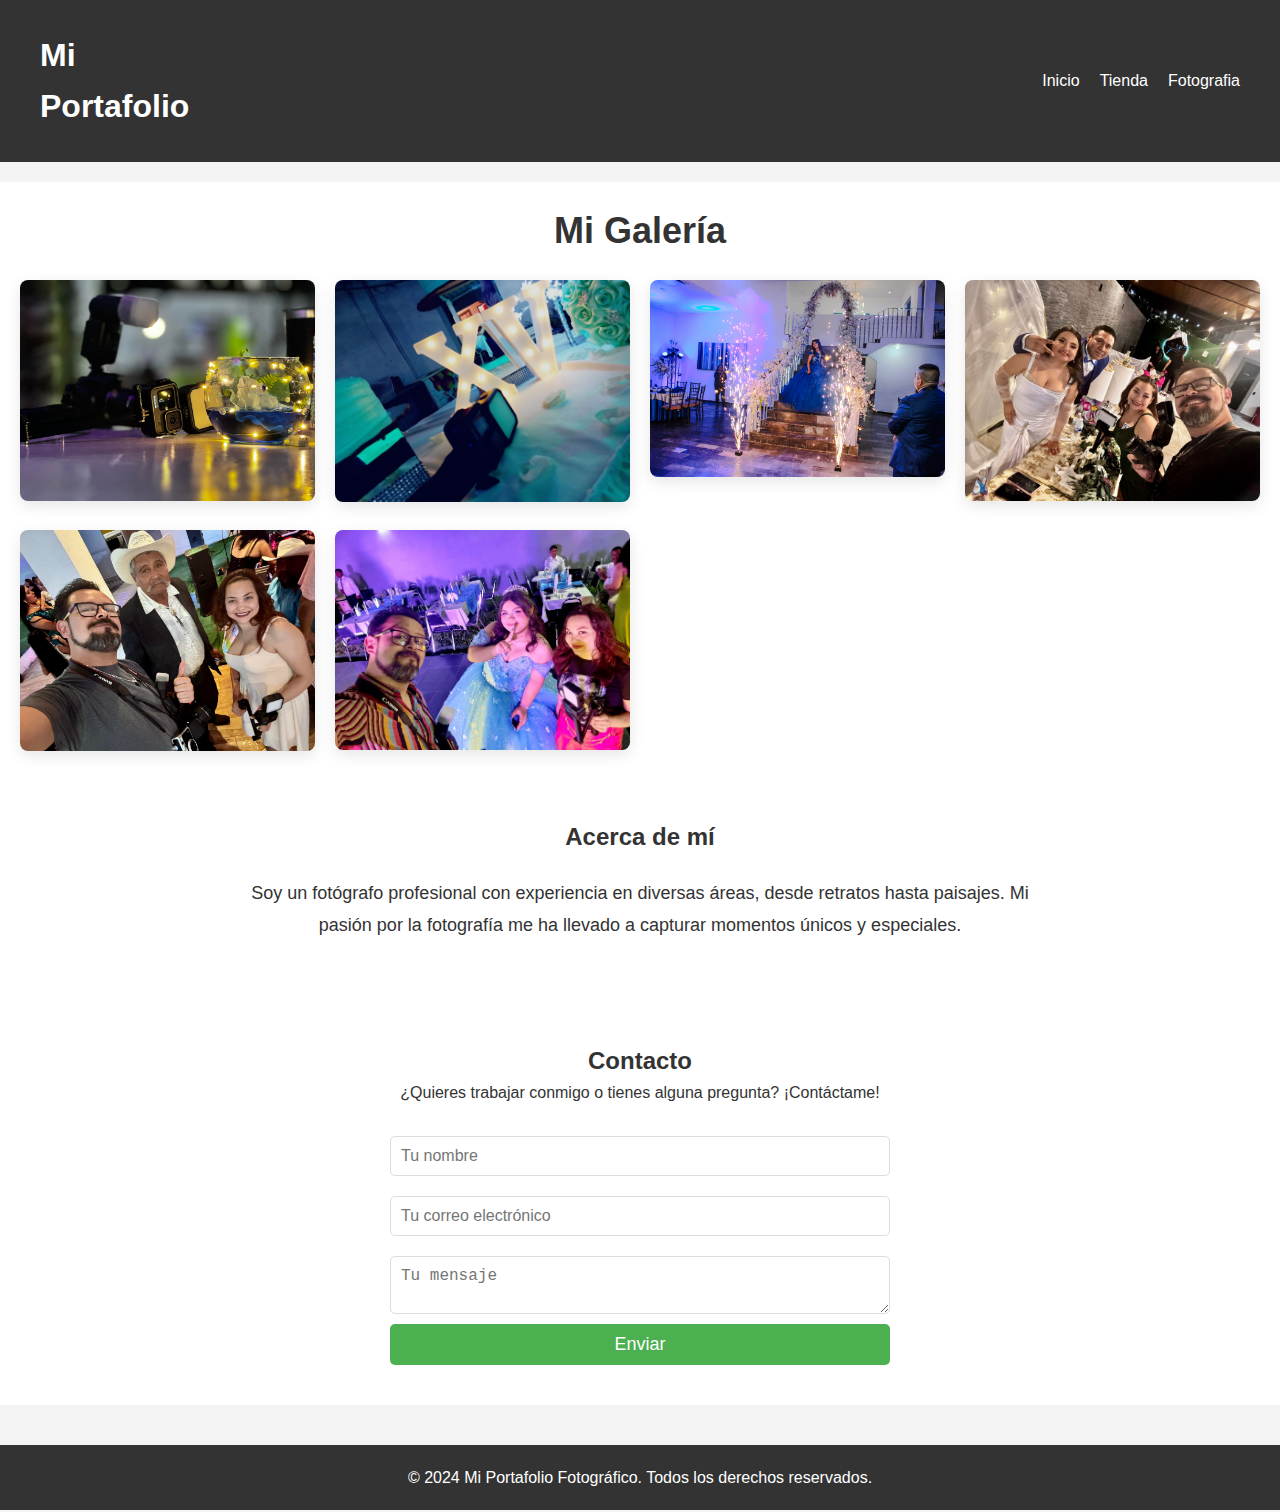
<file: fotos.html>
<!DOCTYPE html>
<html lang="es">
<head>
    <meta charset="UTF-8">
    <meta name="viewport" content="width=device-width, initial-scale=1.0">
    <title>Portafolio de Fotografía</title>
    <link rel="stylesheet" href="stile.css">
</head>
<body>

    <header>
        <nav>
            <div class="logo">
                <h1>Mi Portafolio</h1>
            </div>
            <ul class="menu">
                <li><a href="index.html">Inicio</a></li>
                <li><a href="tienda.html">Tienda</a></li>
                <li><a href="fotos.html">Fotografia</a></li>
              </ul>
        </nav>
    </header>

    <section id="galeria" class="galeria">
        <h2>Mi Galería</h2>
        <div class="grid-galeria">
            <div class="foto">
                <img src="img/450172960_792321423037031_3472285384412434413_n.jpg" alt="Fotografía 1">
            </div>
            <div class="foto">
                <img src="img/463035485_855254096743763_1103372310124481759_n.jpg" alt="Fotografía 2">
            </div>
            <div class="foto">
                <img src="img/457249537_823504816585358_466369978432835020_n.jpg" alt="Fotografía 3">
            </div>
            <div class="foto">
                <img src="img/462971462_855244736744699_799988831653497869_n.jpg" alt="Fotografía 4">
            </div>
            <div class="foto">
                <img src="img/460958967_840696581532848_3474278564501181595_n.jpg" alt="Fotografía 5">
            </div>
            <div class="foto">
                <img src="img/455968470_817185247217315_8644940887974335186_n.jpg" alt="Fotografía 6">
            </div>
        </div>
    </section>

    <section id="acerca-de" class="acerca-de">
        <h2>Acerca de mí</h2>
        <p>Soy un fotógrafo profesional con experiencia en diversas áreas, desde retratos hasta paisajes. Mi pasión por la fotografía me ha llevado a capturar momentos únicos y especiales.</p>
    </section>

    <section id="contacto" class="contacto">
        <h2>Contacto</h2>
        <p>¿Quieres trabajar conmigo o tienes alguna pregunta? ¡Contáctame!</p>

        <form action="https://formspree.io/f/myzyjbvk" method="POST">
            <input type="text" name="nombre" placeholder="Tu nombre" required>
            <input type="email" name="correo" placeholder="Tu correo electrónico" required>
            <textarea name="mensaje" placeholder="Tu mensaje" required></textarea>
            <button type="submit">Enviar</button>
        </form>
    </section>
    


    <footer>
        <p>&copy; 2024 Mi Portafolio Fotográfico. Todos los derechos reservados.</p>
    </footer>

</body>
</html>
</file>
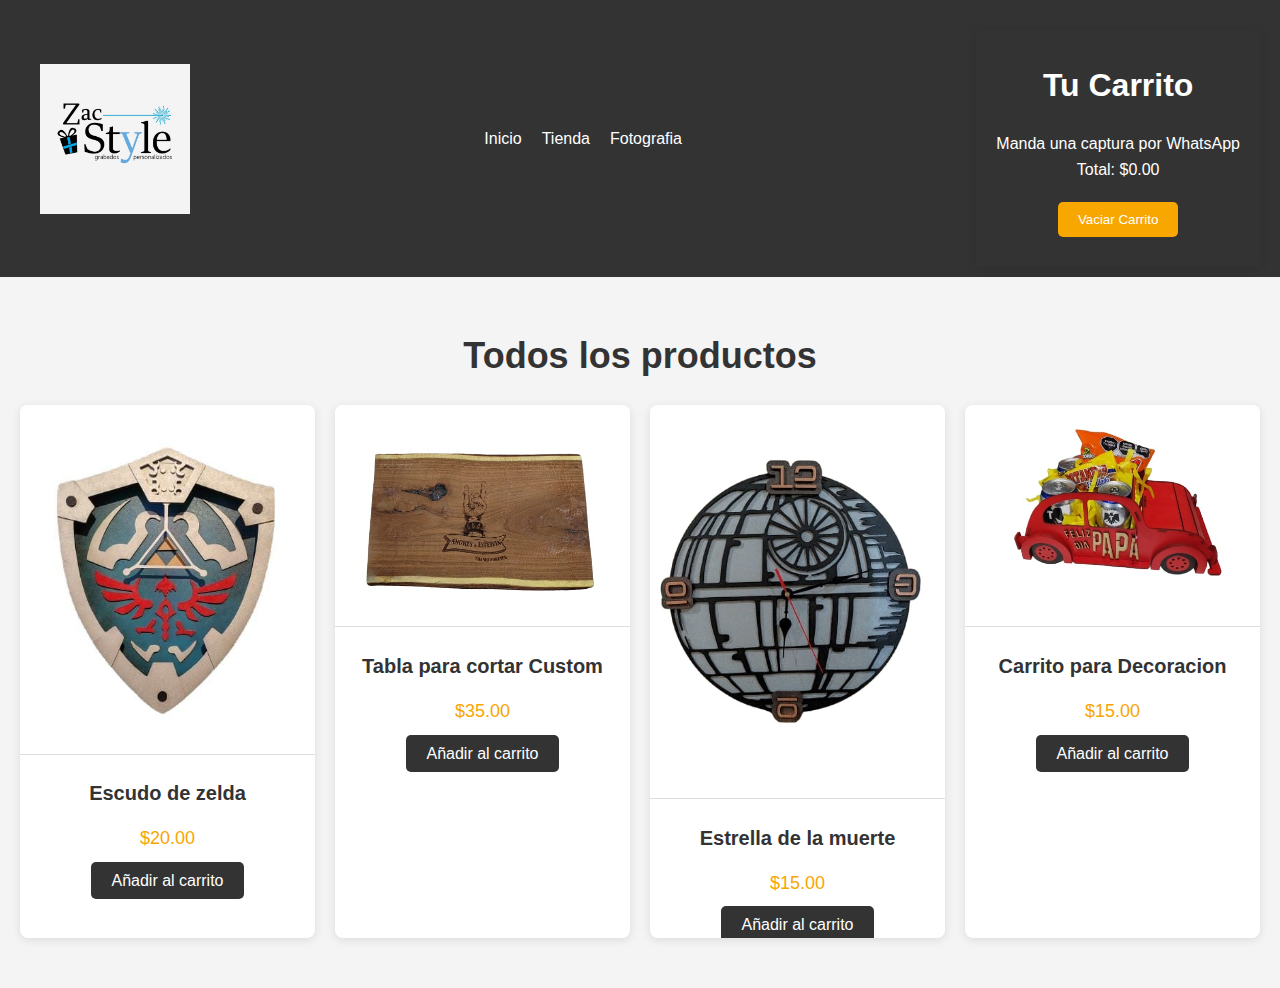
<file: tienda.html>
<!DOCTYPE html>
<html lang="en">
<head>
    <meta charset="UTF-8">
    <meta name="viewport" content="width=device-width, initial-scale=1.0">
    <title>SacZtile</title>
    <link rel="stylesheet" href="stile.css">
</head>
<body>
    <header>
        <nav>
            <img src="img/logo.jpg" alt="Logo de la página" class="logo" >
          <ul class="menu">
            <li><a href="index.html">Inicio</a></li>
            <li><a href="tienda.html">Tienda</a></li>
            <li><a href="fotos.html">Fotografia</a></li>
          </ul>
          <section id="carrito" class="carrito-contenido">
            <h2>Tu Carrito</h2>
            <p>Manda una captura por WhatsApp</p>
            <ul id="items-carrito">
            </ul>
            <p>Total: $<span id="total">0.00</span></p>
            <button id="vaciar-carrito">Vaciar Carrito</button>
        </section>
        </nav>
    </header>
    
    <section id="productos" class="productos">
      <h2>Todos los productos</h2>
      <div class="productos-lista">
          <div class="producto" data-id="1" data-nombre="Escudo de Zelda" data-precio="20.00">
              <img src="img/escudo.jpg" alt="Escudo de Zelda" width="100">
              <h3>Escudo de zelda</h3>
              <p class="precio">$20.00</p>
              <a href="#" class="btn-comprar">Añadir al carrito</a>
          </div>
          <div class="producto" data-id="2" data-nombre="Tabla para cortar custom" data-precio="35.00">
              <img src="img/tabla.jpg" alt="Tabla para cortar custom" width="100">
              <h3>Tabla para cortar Custom</h3>
              <p class="precio">$35.00</p>
              <a href="#" class="btn-comprar">Añadir al carrito</a>
          </div>
          <div class="producto" data-id="3" data-nombre="Estrella de la muerte" data-precio="15.00">
              <img src="img/estrella.jpg" alt="Estrella de la muerte" width="100">
              <h3>Estrella de la muerte</h3>
              <p class="precio">$15.00</p>
              <a href="#" class="btn-comprar">Añadir al carrito</a>
          </div>
          <div class="producto" data-id="3" data-nombre="Carrito Decorativo" data-precio="15.00">
            <img src="img/carrito.jpg" alt="Carrito Decorativo" width="100">
            <h3>Carrito para Decoracion</h3>
            <p class="precio">$15.00</p>
            <a href="#" class="btn-comprar">Añadir al carrito</a>
        </div>
      </div>
  </section>

  <script src="carrito.js"></script>
</body>
</html>
</file>
<file: stile.css>
.logo {
    width: 150px;
    height: auto;
    margin: 20px;
}
* {
    margin: 0;
    padding: 0;
    box-sizing: border-box;
  }

  body {
    font-family: 'Arial', sans-serif;
    line-height: 1.6;
    background-color: #f4f4f4;
    color: #333;
    margin: 0;
    padding: 0;
  }
  
  header {
    
    background-color: #333;
    color: #fff;
    padding: 10px 0;
  }
  
  nav {
    display: flex;
    justify-content: space-between;
    align-items: center;
    padding: 0 20px;
  }
  
  nav .logo a {
    font-size: 24px;
    font-weight: bold;
    color: #fff;
    text-decoration: none;
  }
  
  nav .menu {
    display: flex;
    list-style: none;
  }
  
  nav .menu li {
    margin-right: 20px;
  }
  
  nav .menu li a {
    color: #fff;
    text-decoration: none;
    font-size: 16px;
  }
  
  nav .menu li a:hover {
    color: #f8a600;
  }
  
  nav .carrito a {
    color: #fff;
    text-decoration: none;
    font-size: 18px;
  }
  
  .hero {
    background: url('hero-banner.jpg') no-repeat center center/cover;
    color: #333;
    text-align: center;
    padding: 100px 20px;
  }
  
  .hero h1 {
    font-size: 48px;
    margin-bottom: 10px;
  }
  
  .hero p {
    font-size: 20px;
    margin-bottom: 30px;
  }
  
  .hero .cta-btn {
    background-color: #f8a600;
    color: #fff;
    padding: 15px 30px;
    font-size: 18px;
    text-decoration: none;
    border-radius: 5px;
  }
  
  .hero .cta-btn:hover {
    background-color: #e88f00;
  }
  
  .productos {
    padding: 50px 20px;
    text-align: center;
  }
  
  .productos h2 {
    font-size: 36px;
    margin-bottom: 20px;
  }
  
  .productos-lista {
    display: grid;
    grid-template-columns: repeat(auto-fill, minmax(250px, 1fr));
    gap: 20px;
    justify-items: center;
  }
  
  .producto {
    background-color: #fff;
    border-radius: 8px;
    box-shadow: 0 2px 10px rgba(0, 0, 0, 0.1);
    overflow: hidden;
    width: 100%;
    max-width: 300px;
    text-align: center;
  }
  
  .producto img {
    width: 100%;
    height: auto;
    border-bottom: 1px solid #ddd;
  }
  
  .producto h3 {
    font-size: 20px;
    margin: 15px 0;
  }
  
  .producto .precio {
    font-size: 18px;
    color: #f8a600;
    margin-bottom: 15px;
  }
  
  .producto .btn-comprar {
    background-color: #333;
    color: #fff;
    padding: 10px 20px;
    text-decoration: none;
    border-radius: 5px;
  }
  
  .producto .btn-comprar:hover {
    background-color: #f8a600;
  }
  
  .beneficios {
    background-color: #fff;
    padding: 50px 20px;
    text-align: center;
  }
  
  .beneficios h2 {
    font-size: 32px;
    margin-bottom: 20px;
  }
  
  .beneficios ul {
    list-style: none;
    font-size: 18px;
  }
  
  .beneficios li {
    margin-bottom: 10px;
  }
  
  footer {
    background-color: #333;
    color: #fff;
    padding: 20px 0;
    text-align: center;
  }
  
  footer .footer-info p {
    font-size: 14px;
  }
  
  footer .footer-info a {
    color: #fff;
    text-decoration: none;
  }
  
  footer .footer-info a:hover {
    color: #f8a600;
  }

  .galeria {
    padding: 20px;
    text-align: center;
    background-color: white;
    margin-top: 20px;
}

.galeria h2 {
    font-size: 36px;
    margin-bottom: 20px;
}

.grid-galeria {
    display: grid;
    grid-template-columns: repeat(auto-fill, minmax(250px, 1fr));
    gap: 20px;
    justify-items: center;
}

.foto img {
    width: 100%;
    height: auto;
    border-radius: 8px;
    box-shadow: 0 5px 15px rgba(0, 0, 0, 0.1);
    transition: transform 0.3s;
}

.foto img:hover {
    transform: scale(1.05);
}


.acerca-de {
    padding: 40px 20px;
    text-align: center;
    background-color: #fff;
}

.acerca-de p {
    font-size: 18px;
    line-height: 1.8;
    max-width: 800px;
    margin: 20px auto;
}

.contacto {
    background-color: #fff;
    padding: 40px 20px;
    text-align: center;
}

.contacto form {
    display: flex;
    flex-direction: column;
    align-items: center;
    margin-top: 20px;
}

.contacto input, .contacto textarea {
    width: 100%;
    max-width: 500px;
    padding: 10px;
    margin: 10px 0;
    border-radius: 5px;
    border: 1px solid #ddd;
    font-size: 16px;
}

.contacto button {
    width: 100%;
    max-width: 500px;
    padding: 10px;
    background-color: #4CAF50;
    color: white;
    border: none;
    border-radius: 5px;
    font-size: 18px;
    cursor: pointer;
}

.contacto button:hover {
    background-color: #45a049;
}


footer {
    background-color: #333;
    color: white;
    text-align: center;
    padding: 20px;
    margin-top: 40px;
}

.carrito-contenido {
    background-color: #333;
    padding: 30px 20px;
    margin-top: 20px;
    text-align: center;
    box-shadow: 0 2px 10px rgba(0, 0, 0, 0.1);
}

.carrito-contenido h2 {
    font-size: 32px;
    margin-bottom: 20px;
}

.carrito-contenido ul {
    list-style: none;
    padding: 0;
}

.carrito-contenido ul li {
    font-size: 18px;
    margin-bottom: 15px;
    background-color: #000000;
    padding: 10px;
    border-radius: 5px;
}

.carrito-contenido button {
    padding: 10px 20px;
    background-color: #f8a600;
    color: white;
    border: none;
    border-radius: 5px;
    cursor: pointer;
    margin-top: 20px;
}

.carrito-contenido button:hover {
    background-color: #e88f00;
}

#carritoIcono {
    color: #fff;
    text-decoration: none;
    font-size: 18px;
}

#carritoIcono:hover {
    color: #f8a600;
}
</file>
